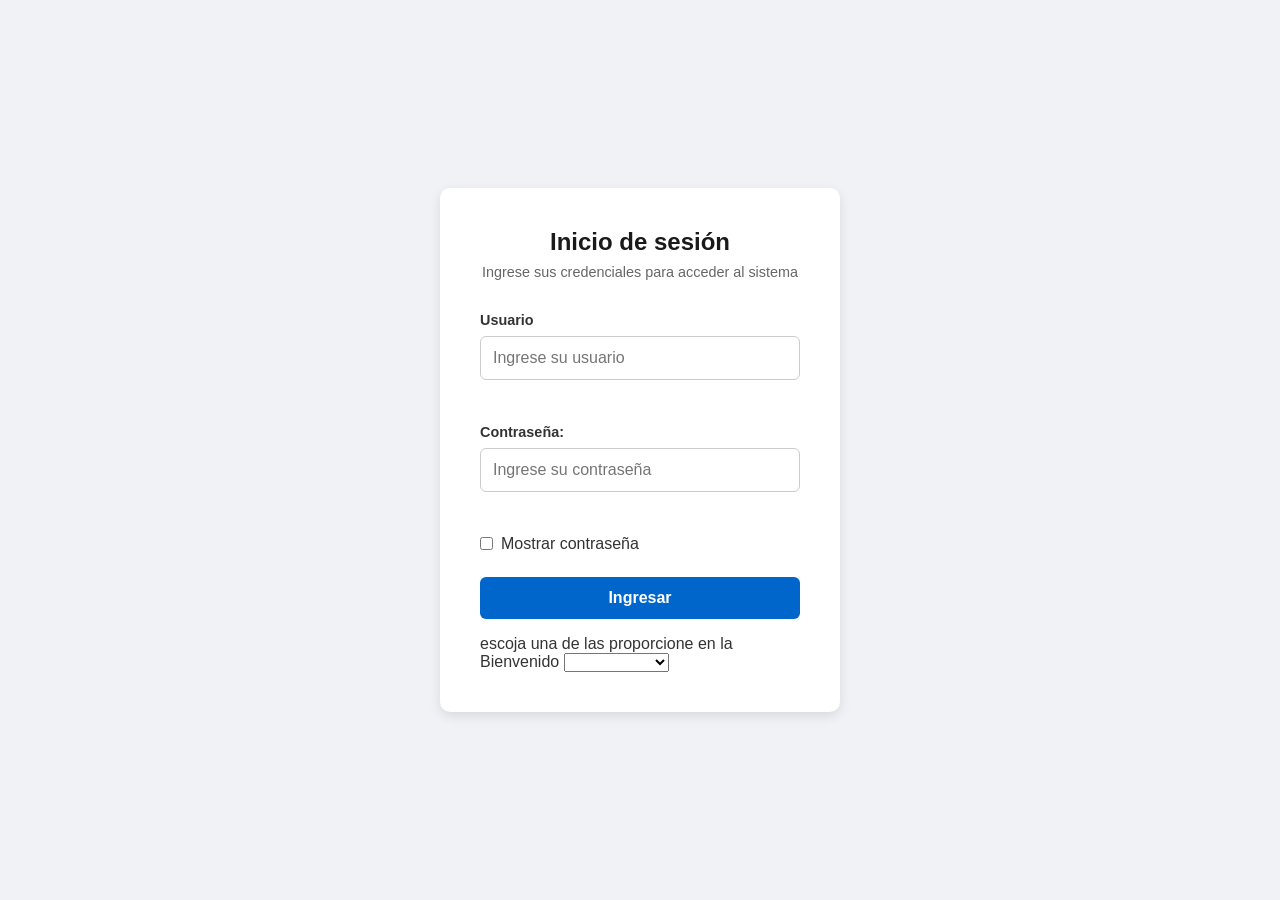
<file: estilo.html/index.html>
<!DOCTYPE html>
<html lang="es">
<head>
    <meta charset="UTF-8">
    <meta name="viewport" content="width=device-width, initial-scale=1.0">
    <title>Inicio de sesión</title>
    <link rel="stylesheet" href="temas.css">
</head>
<body>
    <main class="contenedor">
        
        <section class="login-crad" id="logincard">
            <h1>Inicio de sesión</h1>
            <p class="descripción">Ingrese sus credenciales para acceder al sistema</p>
            
            <form id="formLogin">
                <div class="grupo">
                    <label for="Usuario">Usuario</label>
                    <input type="text" id="Usuario" placeholder="Ingrese su usuario">
                    <small id="errorUsuario" class="error"></small>
                </div>
                
                <div class="grupo">
                    <label for="clave">Contraseña:</label>
                    <input type="password" id="clave" placeholder="Ingrese su contraseña">
                    <small id="errorClave" class="error"></small>
                </div>
                
                <div class="opciones">
                    <label> 
                        <input type="checkbox" id="mostrarClave">
                        Mostrar contraseña
                    </label>
                </div>
                
                <button type="submit">Ingresar</button>
                <p id="mensajeGeneral" class="Mensaje"></p>
           
               </section> escoja una de las proporcione en la Bienvenido 
         
              <section class="panel control oculto" id="panelBienvenida">
              <h2>Acceso concedido</h2>
              <p>Bienvenido/a, <strong id="nombreUsuario"></strong></p>
              <button id="btnCotraseña">Cerrar sesión</button>
               </section>

               <select>
             <option value="seleccion"></option>
              <option value="Admin">Administrador</option>
              <option value="Estudiante">Estudiante</option>
              <option value="docente">docente</option>
             </select>
            </form>

        
         
    </main>

    <script src="class.js"></script>
</body>
</html>
</file>
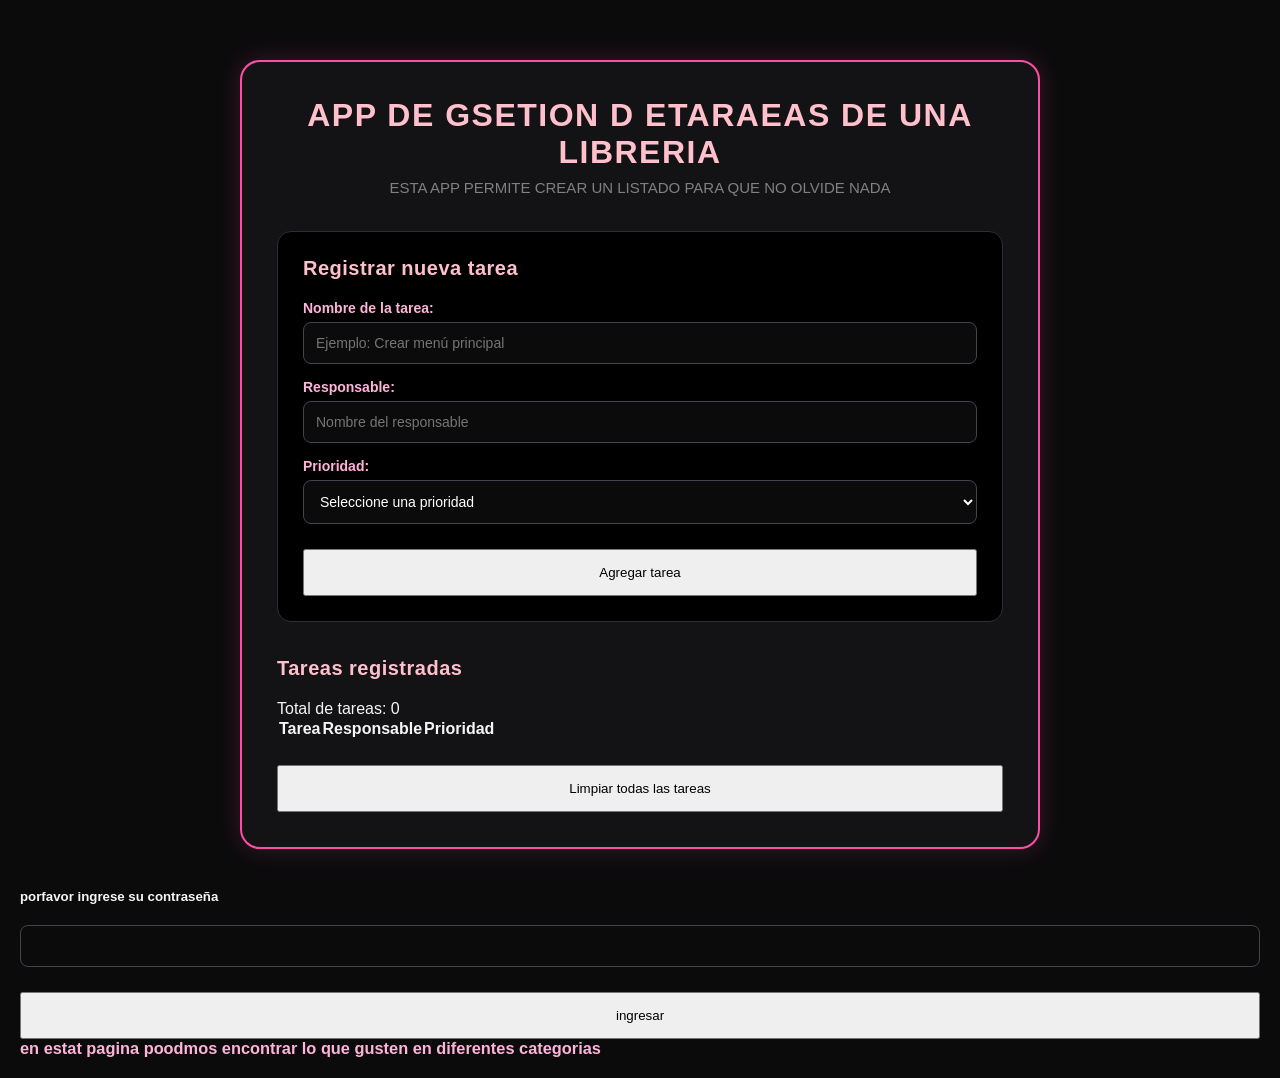
<file: Panel_Tareas_Duarte Carrillo_Jose Benjamin/index.html>
<!DOCTYPE html>
<html lang="es">
<head>
    <meta charset="UTF-8">
    <meta name="viewport" content="width=device-width, initial-scale=1.0">
    <title>panel de tareas </title>
    <link rel="stylesheet" href="style.css">
</head>
<body>
    <main class="contenedor">
        <h1> app de gsetion d etaraeas de una libreria  </h1>
        <p class="descripcion">
          ESTA APP PERMITE CREAR UN LISTADO PARA QUE NO OLVIDE NADA 
        </p>
        
        <section class="formulario">
            <h2>Registrar nueva tarea</h2>
            <form id="formTarea">
                <label for="tarea">Nombre de la tarea:</label>
                <input type="text" id="tarea" placeholder="Ejemplo: Crear menú principal">
                
                <label for="responsable">Responsable:</label>
                <input type="text" id="responsable" placeholder="Nombre del responsable">
                
                <label for="prioridad">Prioridad:</label>
                <select id="prioridad">
                    <option value="">Seleccione una prioridad</option>
                    <option value="Alta">Alta</option>
                    <option value="Media">Media</option>
                    <option value="Baja">Baja</option>
                </select>
                
                <button type="submit">Agregar tarea</button>
            </form>
            <p id="mensaje"></p>
        </section>

        <section class="listado">
            <div class="encabezado-tabla">
                <h2>Tareas registradas</h2>
                <p class="meta-tareas">Total de tareas: <span id="contador">0</span></p>
            </div>

            <table>
                <thead>
                    <tr>
                        <th>Tarea</th>
                        <th>Responsable</th>
                        <th>Prioridad</th>
                    </tr>
                </thead>
                <tbody id="tablaTareas">
                    </tbody>
            </table>

            <button id="btnLimpiar" class="btn-peligro">Limpiar todas las tareas</button>
        </section>
    </main>
    <script src="script.js"></script>
    <form class="text" id="tarea">
        <h5>porfavor ingrese su contraseña</h5>
        <label for="password">
            <input type="number">

            <button id="boton.tarea">ingresar</button>
            <h3>en estat pagina poodmos encontrar lo que gusten en diferentes 
                categorias 
            </h3>
            
        </label>

     
        
    </form>

        

    
</body>
</html>
</file>
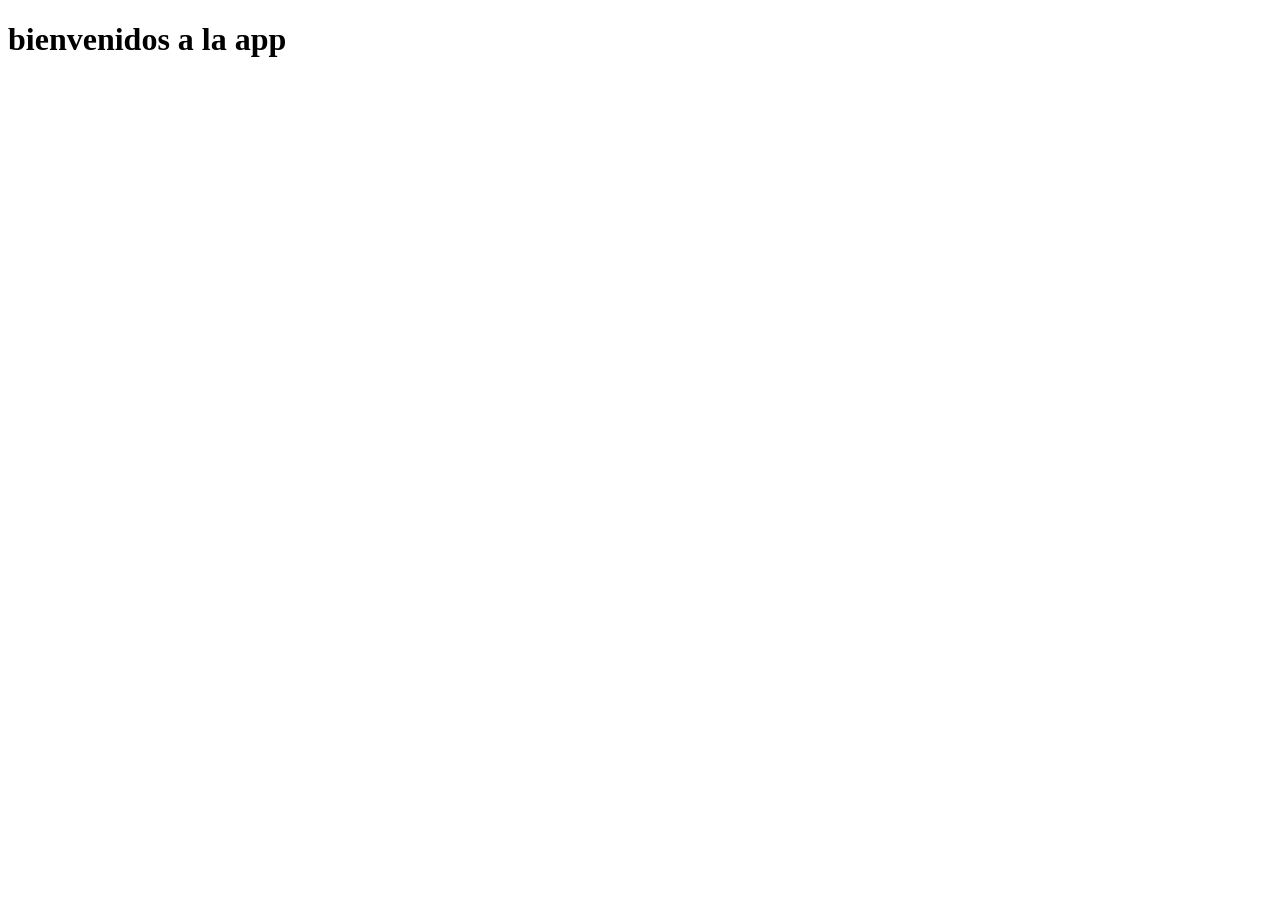
<file: teme/tema.html>
<!DOCTYPE html>
<html lang="en">
<head>
    <meta charset="UTF-8">
    <meta name="viewport" content="width=device-width, initial-scale=1.0">
    <title>Document</title>
</head>
<body>
    <h1>bienvenidos a la app</h1>
    <section class="button">
        <div></div>

    </section>
    
</body>
</html>
</file>
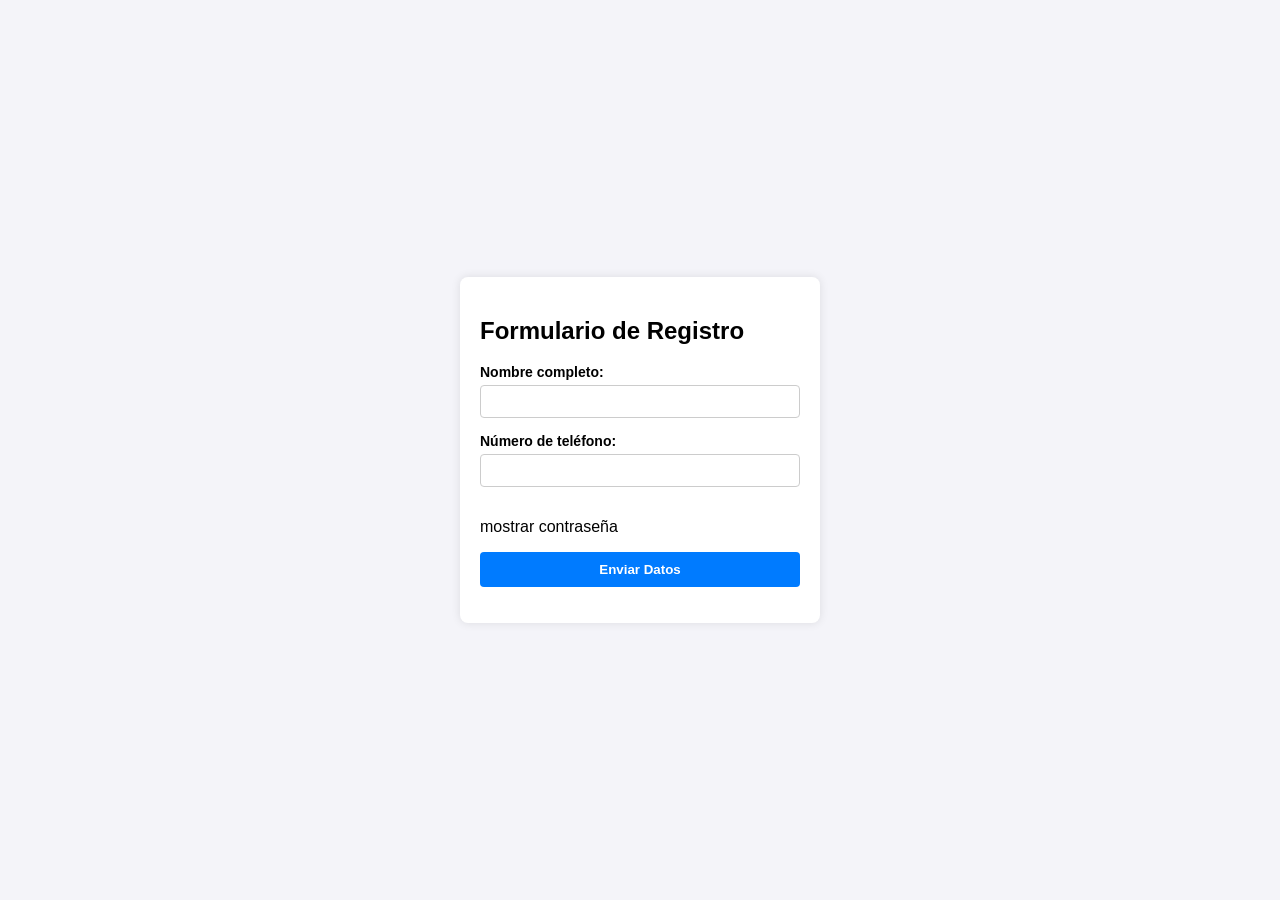
<file: trabajo.html/trabajo_java.html>
<!DOCTYPE html>
<html lang="es">
<head>
  <meta charset="UTF-8">
  <title>xddd</title>
  <link rel="stylesheet" href="trabajo.css">
</head>
<body>

  <div class="container">
    <h2>Formulario de Registro</h2>
    <form id="miFormulario">
      
      <label for="nombre">Nombre completo:</label>
      <input type="text" id="nombre">

      <label for="telefono">Número de teléfono:</label>
      <input type="tel" id="telefono" >
      
    <p>mostrar contraseña</p>

      <button type="submit">Enviar Datos</button>
    </form>
    
    <p id="mensaje" class="mensaje"></p>
  </div>

  <script src="trabajo.js"></script>
</body>
</html>
</file>
<file: estilo.html/temas.css>
/* Reset básico */
* {
    margin: 0;
    padding: 0;
    box-sizing: border-box;
    font-family: 'Segoe UI', Tahoma, Geneva, Verdana, sans-serif;
}

body {
    background-color: #f0f2f5;
    display: flex;
    justify-content: center;
    align-items: center;
    min-height: 100vh;
    color: #333;
}

/* Tarjeta contenedora */
.contenedor {
    background-color: #ffffff;
    padding: 2.5rem;
    border-radius: 10px;
    box-shadow: 0 4px 12px rgba(0, 0, 0, 0.1);
    width: 100%;
    max-width: 400px;
}

.login-crad h1 {
    text-align: center;
    margin-bottom: 0.5rem;
    color: #1a1a1a;
}

.descripción {
    text-align: center;
    color: #666;
    font-size: 0.9rem;
    margin-bottom: 2rem;
}

.grupo {
    margin-bottom: 1.25rem;
}

.grupo label {
    display: block;
    margin-bottom: 0.5rem;
    font-size: 0.9rem;
    font-weight: 600;
}

.grupo input[type="text"],
.grupo input[type="password"] {
    width: 100%;
    padding: 0.75rem;
    border: 1px solid #ccc;
    border-radius: 6px;
    font-size: 1rem;
}

.grupo input[type="text"]:focus,
.grupo input[type="password"]:focus {
    outline: none;
    border-color: #0066cc;
}

/* Espacio de errores */
.error {
    color: #dc3545;
    font-size: 0.8rem;
    display: block;
    margin-top: 0.25rem;
    min-height: 1.2rem;
}

.opciones {
    margin-bottom: 1.5rem;
}

.opciones label {
    display: flex;
    align-items: center;
    gap: 0.5rem;
    cursor: pointer;
}

button {
    width: 100%;
    padding: 0.75rem;
    background-color: #0066cc;
    color: white;
    border: none;
    border-radius: 6px;
    font-size: 1rem;
    font-weight: bold;
    cursor: pointer;
}

button:hover {
    background-color: #0052a3;
}

#btnCotraseña {
    background-color: #6c757d;
    margin-top: 1.5rem;
}

#btnCotraseña:hover {
    background-color: #5a6268;
}

.Mensaje {
    text-align: center;
    margin-top: 1rem;
    font-size: 0.9rem;
    font-weight: bold;
}

.panel.control {
    text-align: center;
    padding: 1rem 0;
}

.panel.control h2 {
    color: #28a745;
    margin-bottom: 0.5rem;
}

/* LA CLASE CLAVE: Esconde lo que no queremos ver */
.oculto {
    display: none !important;
}


.escojer{
    text-emphasis-color: blue;
    color: pink;
    text-align: center;

}

.admi{
    color: blue;
}
.docente{
  color: pink;
}

.estudiante{
    color: green;
}
</file>
<file: Panel_Tareas_Duarte Carrillo_Jose Benjamin/style.css>
/* Reset global y configuración de caja */
* {
    box-sizing: border-box;
    margin: 0;
    padding: 0;
}

body {
    font-family: 'Segoe UI', Roboto, Helvetica, Arial, sans-serif;
    background-color: #0b0b0c;
    color: #f5f5f5;
    padding: 20px;
}


.contenedor {
    width: 100%;
    max-width: 800px;
    margin: 40px auto;
    background-color: #131316;
    padding: 35px;
    border-radius: 20px;
    border: 2px solid #ff4da6;
    box-shadow: 0px 0px 25px rgba(255, 77, 166, 0.2); 
}

h1 {
    text-align: center;
    color: pink;
    margin-bottom: 8px;
    text-transform: uppercase;
    letter-spacing: 1.5px;
    font-weight: 800;
}

.descripcion {
    text-align: center;
    color: grey;
    margin-bottom: 35px;
    font-size: 15px;
}

h2 {
    color: pink; /* Rosa pastel brillante */
    margin-bottom: 20px;
    font-size: 20px;
    letter-spacing: 0.5px;
}

/* Sección del Formulario */
.formulario {
    background-color:black; /* Fondo negro intermedio */
    padding: 25px;
    border-radius: 14px;
    margin-bottom: 35px;
    border: 1px solid #2d2d35;
}

label {
    display: block;
    margin-top: 15px;
    font-weight: bold;
    color: #ffb3d9; /* Rosa suave para legibilidad */
    font-size: 14px;
}

input, select {
    width: 100%;
    padding: 12px;
    margin-top: 6px;
    background-color: #0b0b0c; /* Entradas en negro profundo */
    border: 1px solid #44444f;
    border-radius: 8px;
    color: #ffffff;
    font-size: 14px;
    transition: all 0.3s ease;
}

/* Efecto creativo cuando haces clic o escribes en un input */
input:focus, select:focus {
    outline: none;
    border-color: #ff4da6;
    box-shadow: 0 0 10px rgba(255, 77, 166, 0.5);
}


button {
    margin-top: 25px;
    padding: 14px;
    width: 100%;
    cursor: pointer;
   }
</file>
<file: trabajo.html/trabajo.css>
body {
  font-family: Arial, sans-serif;
  background-color: #f4f4f9;
  display: flex;
  justify-content: center;
  align-items: center;
  height: 100vh;
  margin: 0;
}

.container {
  background: white;
  padding: 20px;
  border-radius: 8px;
  box-shadow: 0px 0px 10px rgba(0,0,0,0.1);
  width: 320px;
}
label {
  display: block;
  margin-bottom: 5px;
  font-weight: bold;
  font-size: 14px;
}

input {
  width: 100%;
  padding: 8px;
  box-sizing: border-box;
  margin-bottom: 15px;
  border: 1px solid #ccc;
  border-radius: 4px;
}

button {
  width: 100%;
  padding: 10px;
  background-color: #007bff;
  color: white;
  border: none;
  border-radius: 4px;
  cursor: pointer;
  font-weight: bold;
}

button:hover {
  background-color: #0056b3;
}

.mensaje {
  margin-top: 15px;
  text-align: center;
}

/* Clases que JavaScript activará con el DOM */
.error {
  color: red;
  font-weight: bold;
}

.exito {
  color: green;
  font-weight: bold;
}
</file>
